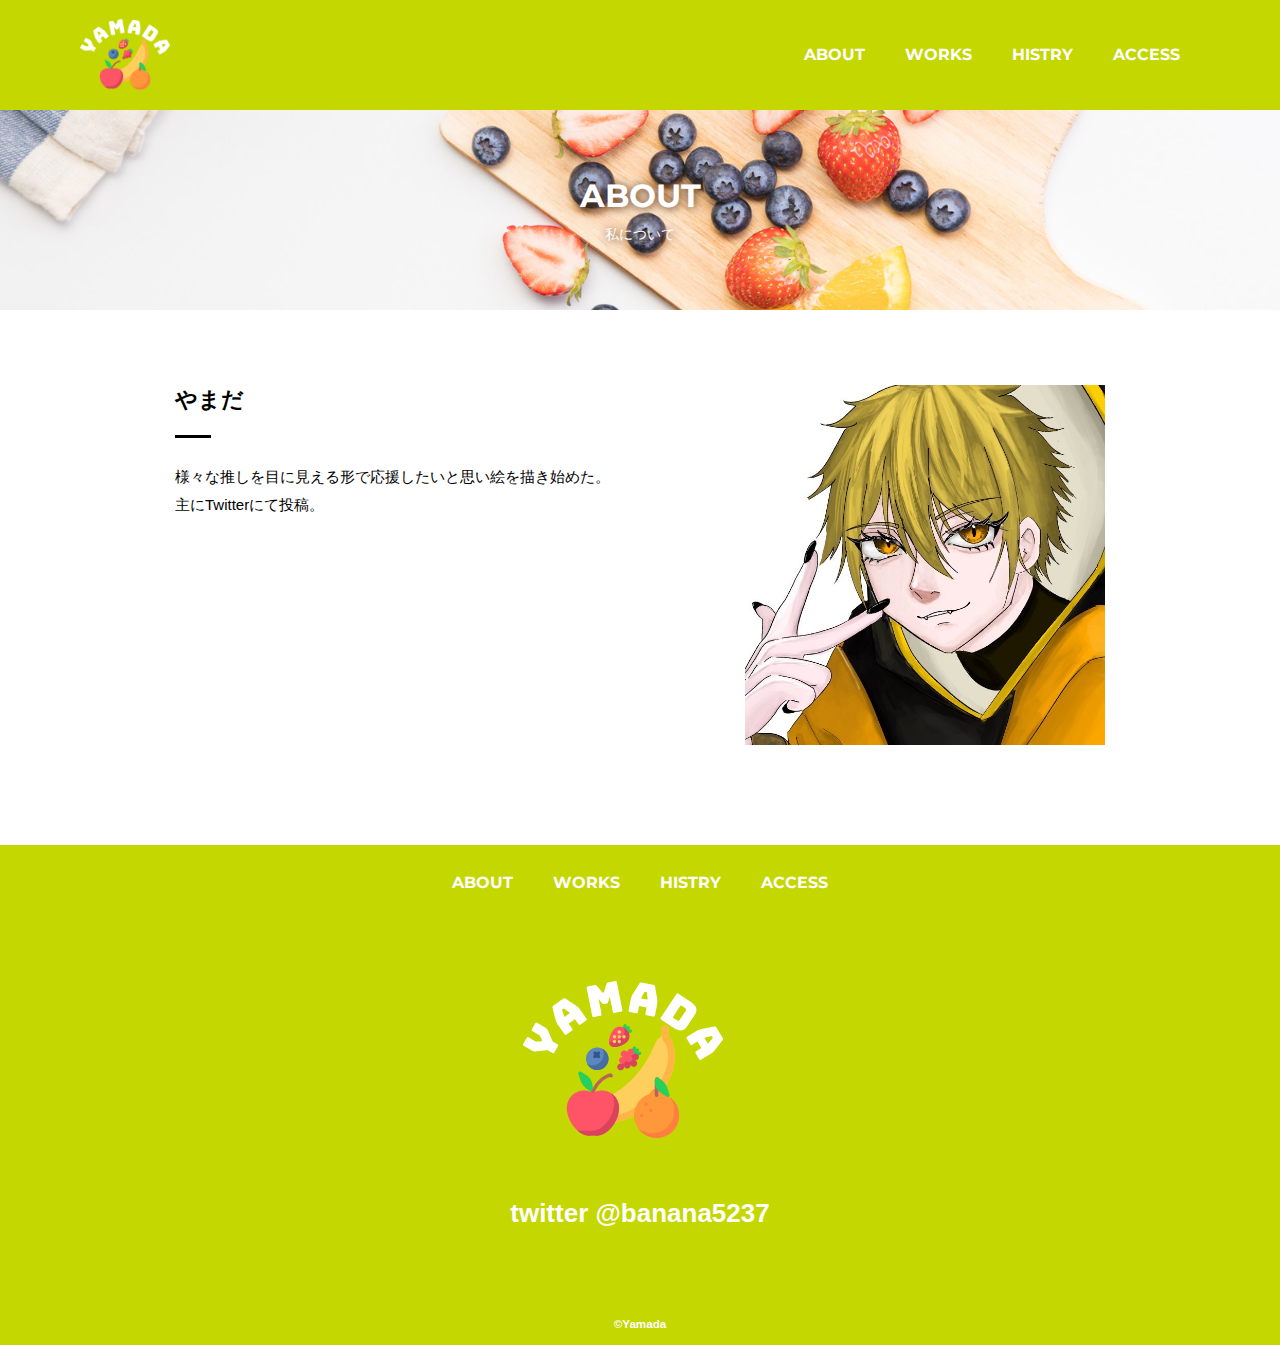
<file: about.html>
<!DOCTYPE html>
<html>

<head>
    <meta charset="UTF-8">
    <title>about</title>
    <meta name="description" content="ページの概要文を記載します">
    <meta name="viewport" content="width = device-width">
    <script src="./js/toggle-menu.js"></script>
    <link href="./css/common.css" rel="stylesheet">
    <link href="./css/about.css" rel="stylesheet">
    <link rel="preconnect" href="https://fonts.googleapis.com">
    <link rel="preconnect" href="https://fonts.gstatic.com" crossorigin>
    <link href="https://fonts.googleapis.com/css2?family=Montserrat:wght@700&display=swap" rel="stylesheet">
</head>

<body>
    <header class="header">
        <div class="header-inner">
            <a class="header-logo" href="./index.html">
                <img src="./img/common/logo.png" alt="LOGO">
            </a>
            <button class="toggle-menu-button"></button>
            <div class="header-site-menu">
                <nav class="site-menu">
                    <ul>
                        <li><a href="about.html">ABOUT</a></li>
                        <li><a href="works.html">WORKS</a></li>
                        <li><a href="histry.html">HISTRY</a></li>
                        <li><a href="access.html">ACCESS</a></li>
                    </ul>
                </nav>
            </div>
        </div>
    </header>
    <main class="main">
        <div class="title">
            <h1>ABOUT</h1>
            <p>私について</p>
        </div>
        <div class="introduction">
            <div class="introduction-text">
                <h2>やまだ</h2>
                <p>様々な推しを目に見える形で応援したいと思い絵を描き始めた。<br>
                主にTwitterにて投稿。</p>
            </div>
            <img src="./img/about/dairi.jpg" >
        </div>
        <!-- <div class="introduction reverse">
            <div class="introduction-text">
                <h2>やまだ</h2>
                <p>様々な推しを目に見える形で応援したいと思い絵を描き始めた。<br>
                主にTwitterにて投稿。</p>
            </div>
            <img src="./img/about/dairi.jpg" >
        </div> -->
    </main>
    <footer class="footer">
        <nav class="site-menu">
            <ul>
                <li><a href="about.html">ABOUT</a></li>
                <li><a href="works.html">WORKS</a></li>
                <li><a href="histry.html">HISTRY</a></li>
                <li><a href="access.html">ACCESS</a></li>
            </ul>
        </nav>
        <a class="footer-logo" href="./index.html">
            <img src="./img/common/logo.png" alt="LOGO">
        </a>
        <!-- <p class="footer-mail">E-mail h.nakashima5237@gmail.com</p> -->
        <p class="footer-twitter">twitter @banana5237</p>
        <p class="copyright"><small>&copy;Yamada</small></p>
    </footer>
</body>

</html>
</file>
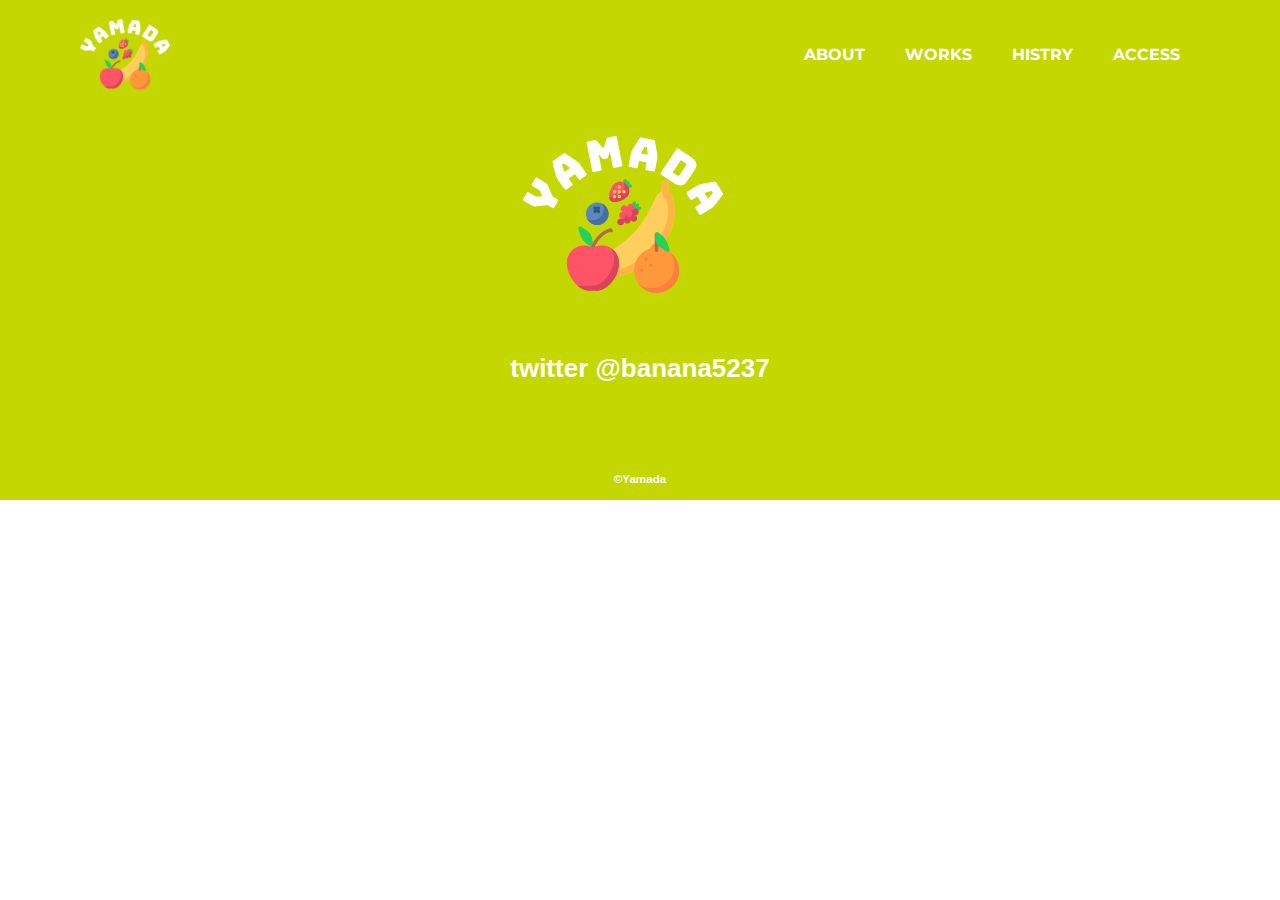
<file: access.html>
<!DOCTYPE html>
<html>

<head>
    <meta charset="UTF-8">
    <title>Hikari's site</title>
    <meta name="description" content="ページの概要文を記載します">
    <meta name="viewport" content="width = device-width">
    <script src="./js/toggle-menu.js"></script>
    <link href="./css/common.css" rel="stylesheet">
    <link rel="preconnect" href="https://fonts.googleapis.com">
    <link rel="preconnect" href="https://fonts.gstatic.com" crossorigin>
    <link href="https://fonts.googleapis.com/css2?family=Montserrat:wght@700&display=swap" rel="stylesheet">
</head>

<body>
    <header class="header">
        <div class="header-inner">
            <a class="header-logo" href="./index.html">
                <img src="./img/common/logo.png" alt="LOGO">
            </a>
            <button class="toggle-menu-button"></button>
            <div class="header-site-menu">
                <nav class="site-menu">
                    <ul>
                        <li><a href="about.html">ABOUT</a></li>
                        <li><a href="works.html">WORKS</a></li>
                        <li><a href="histry.html">HISTRY</a></li>
                        <li><a href="access.html">ACCESS</a></li>
                    </ul>
                </nav>
            </div>
        </div>
    </header>
    <main class="main"></main>
    <footer class="footer">
        <nav class="site-menu">
            <ul>
                <li><a href="about.html">ABOUT</a></li>
                <li><a href="works.html">WORKS</a></li>
                <li><a href="histry.html">HISTRY</a></li>
                <li><a href="access.html">ACCESS</a></li>
            </ul>
        </nav>
        <a class="footer-logo" href="./index.html">
            <img src="./img/common/logo.png" alt="LOGO">
        </a>
        <!-- <p class="footer-mail">E-mail h.nakashima5237@gmail.com</p> -->
        <p class="footer-twitter">twitter @banana5237</p>
        <p class="copyright"><small>&copy;Yamada</small></p>
    </footer>
</body>

</html>
</file>
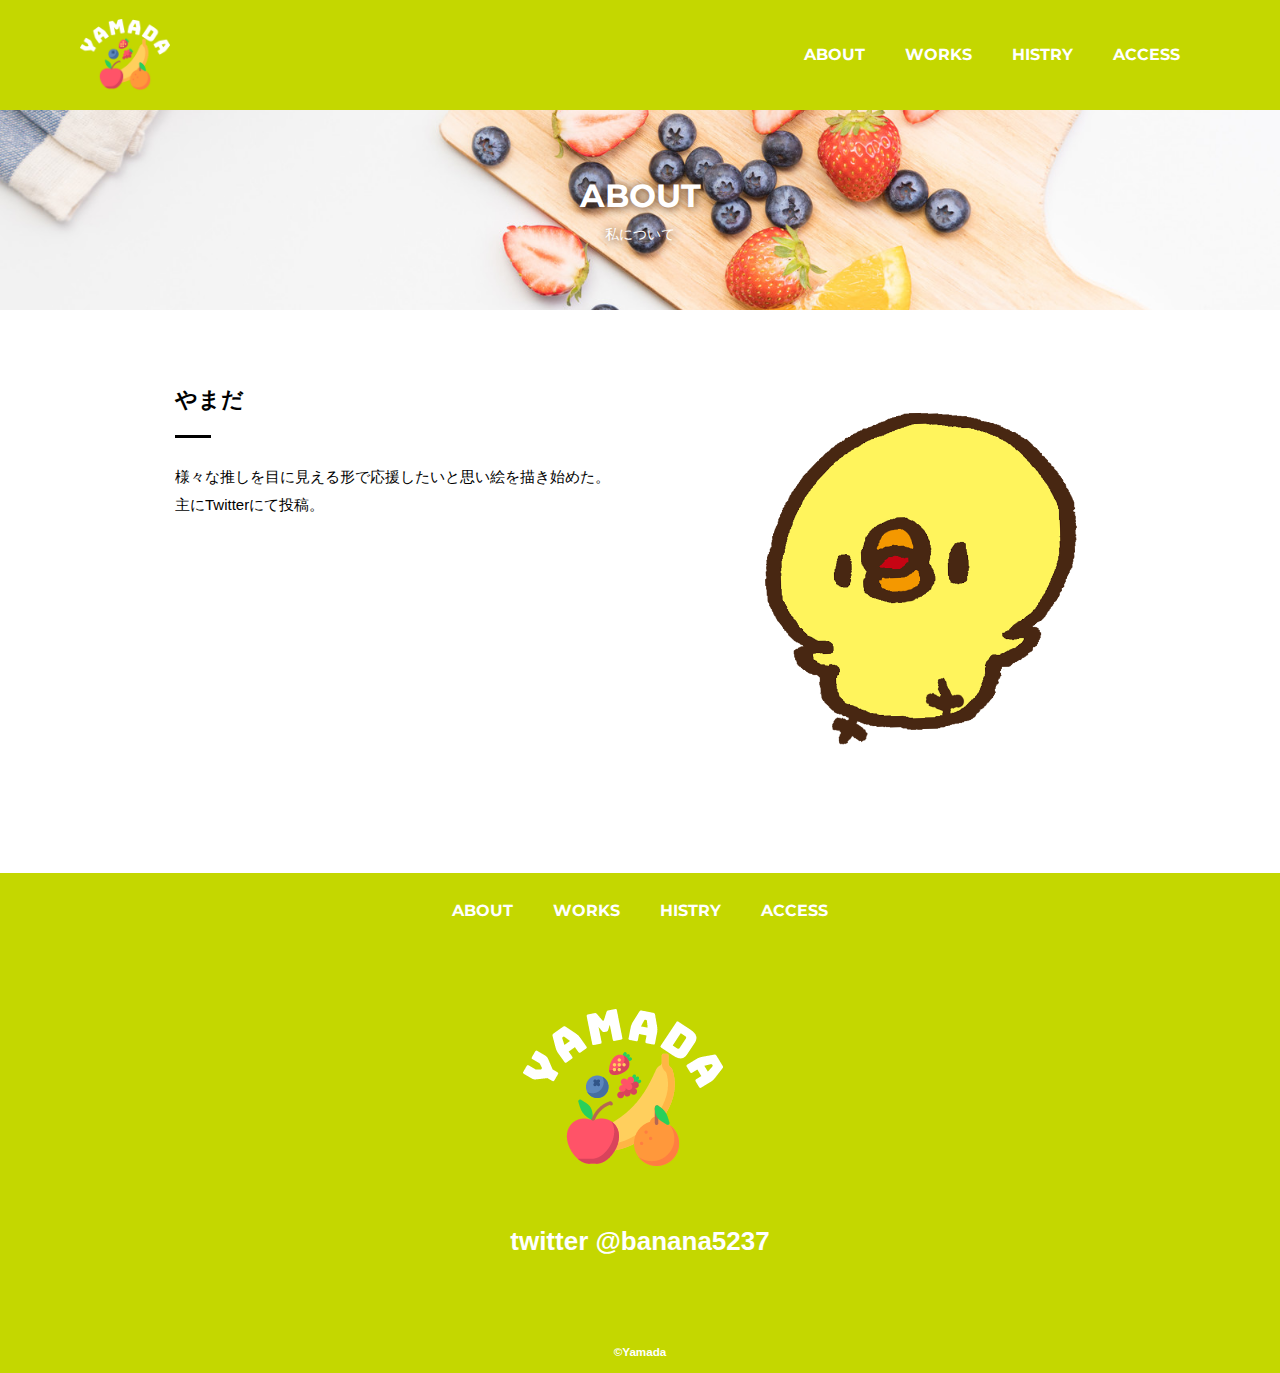
<file: src/about.html>
<!DOCTYPE html>
<html>

<head>
    <meta charset="UTF-8">
    <title>about</title>
    <meta name="description" content="ページの概要文を記載します">
    <meta name="viewport" content="width = device-width">
    <script src="./js/toggle-menu.js"></script>
    <link href="./css/common.css" rel="stylesheet">
    <link href="./css/about.css" rel="stylesheet">
    <link rel="preconnect" href="https://fonts.googleapis.com">
    <link rel="preconnect" href="https://fonts.gstatic.com" crossorigin>
    <link href="https://fonts.googleapis.com/css2?family=Montserrat:wght@700&display=swap" rel="stylesheet">
</head>

<body>
    <header class="header">
        <div class="header-inner">
            <a class="header-logo" href="./index.html">
                <img src="./img/common/logo.png" alt="LOGO">
            </a>
            <button class="toggle-menu-button"></button>
            <div class="header-site-menu">
                <nav class="site-menu">
                    <ul>
                        <li><a href="about.html">ABOUT</a></li>
                        <li><a href="works.html">WORKS</a></li>
                        <li><a href="histry.html">HISTRY</a></li>
                        <li><a href="access.html">ACCESS</a></li>
                    </ul>
                </nav>
            </div>
        </div>
    </header>
    <main class="main">
        <div class="title">
            <h1>ABOUT</h1>
            <p>私について</p>
        </div>
        <div class="introduction">
            <div class="introduction-text">
                <h2>やまだ</h2>
                <p>様々な推しを目に見える形で応援したいと思い絵を描き始めた。<br>
                主にTwitterにて投稿。</p>
            </div>
            <img src="./img/about/piyopiyo.gif" >
        </div>
        <!-- <div class="introduction reverse">
            <div class="introduction-text">
                <h2>やまだ</h2>
                <p>様々な推しを目に見える形で応援したいと思い絵を描き始めた。<br>
                主にTwitterにて投稿。</p>
            </div>
            <img src="./img/about/piyopiyo.gif" >
        </div> -->
    </main>
    <footer class="footer">
        <nav class="site-menu">
            <ul>
                <li><a href="about.html">ABOUT</a></li>
                <li><a href="works.html">WORKS</a></li>
                <li><a href="histry.html">HISTRY</a></li>
                <li><a href="access.html">ACCESS</a></li>
            </ul>
        </nav>
        <a class="footer-logo" href="./index.html">
            <img src="./img/common/logo.png" alt="LOGO">
        </a>
        <!-- <p class="footer-mail">E-mail h.nakashima5237@gmail.com</p> -->
        <p class="footer-twitter">twitter @banana5237</p>
        <p class="copyright"><small>&copy;Yamada</small></p>
    </footer>
</body>

</html>
</file>
<file: css/common.css>
@charset "utf-8";

*,
::before,
::after{
  padding: 0;
  margin: 0;
  box-sizing: border-box;
}

ul,
ol{
  list-style: none;
}

a{
  color: inherit;
  text-decoration: none;
}

body{
  font-family: sans-serif;
  font-size: 16px;
  color: #000000;
  line-height: 1;
  background-color: #ffffff;
}

.header{
  background-color: #c4d700;
  position: fixed;
  color: #ffffff;
  width: 100vw;
}

img{
  max-width: 100%;
}

.header-inner{
  max-width: 1200px;
  height: 110px;
  margin-left: auto;
  margin-right: auto;
  padding-left: 40px;
  padding-right: 40px;
  display: flex;
  justify-content: space-between;
  align-items: center;
}

.toggle-menu-button{
  display: none;
}

.header-logo{
  margin-top: 20px;
  display: block;
  width: 90px;
}

.site-menu ul{
  display: flex;
}

.site-menu li{
  margin-left: 20px;
  margin-right: 20px;
}

.site-menu ul li a{
  font-family: 'Montserrat', sans-serif;
  font-weight: bold;
}

.footer{
  color: #ffffff;
  background-color:#c4d700;
  padding-top: 30px;
  padding-bottom: 15px;
  display: flex;
  flex-direction: column;
  align-items: center;
}

.footer-logo{
  display: block;
  width: 235px;
  margin-top: 90px;
}

.footer-mail{
  font-size: 26px;
  font-weight: bold;
  margin-top: 16px;
}

.footer-twitter{
  font-size: 26px;
  font-weight: bold;
  margin-top: 16px;
}

.copyright{
  font-size: 14px;
  font-weight: bold;
  margin-top: 90px;
}

@media (max-width: 800px){
  .site-menu ul{
    display: block;
    text-align: center;
  }

  .site-menu li{
    margin-top: 20px;
  }

  .header{
    position: fixed;
    top: 0;
    left: 0;
    right: 0;
    background-color: #c4d700;
    height: 50px;
    z-index: 10;
    box-shadow: 0 3px 6px rgba(0, 0, 0, 0.1);
  }

  .header-inner{
    padding-left: 20px;
    padding-right: 20px;
    height: 100%;
    position: relative;
  }

  .header-logo{
    width: 40px;
    margin-top: 10px;
  }

  .header-site-menu{
    position: absolute;
    top: 100%;
    left: 0;
    right: 0;
    color: #ffffff;
    background-color: #c4d700;
    padding-top: 30px;
    padding-bottom: 50px;
    display: none;
  }

  .header-site-menu.is-show{
    display: block;
  }

  .toggle-menu-button{
    display: block;
    width: 44px;
    height: 34px;
    background-image: url(../img/common/bars_24.png);
    background-size: 70%;
    background-position: center;
    background-repeat: no-repeat;
    background-color: transparent;
    border: none;
    border-radius: 0;
    outline: none;
  }

  .main{
    padding-top: 50px;
  }

  .footer-logo{
    margin-top: 60px;

  }

  .footer-mail{
    font-size: 20px;
  }

  .copyright{
    margin-top: 50px;
  }
}
</file>
<file: css/about.css>
@charset "utf-8";

.title{
  padding-top: 110px;
  height: 310px;
  background-image: url(../img/about/fruit1748_TP_V.jpg);
  background-repeat: no-repeat;
  background-position: center;
  background-size: cover;
  display: flex;
  flex-direction: column;
  justify-content: center;
  align-items: center;
  color: #ffffff;
  text-shadow: 1px 1px 10px #4b2c14;
}

.title h1{
  font-family: 'Montserrat', sans-serif;
  font-size: 32px;
  font-weight: bold;
}

.title p{
  font-size: 14px;
  margin-top: 15px;
}

.introduction{
  display: flex;
  justify-content: space-between;
  width: 930px;
  max-width: 90%;
  margin-top: 75px;
  margin-left: auto;
  margin-right: auto; 
  align-items: flex-start;
}

.introduction img{
  width: 360px;
}

.introduction-text{
  max-width: 500px;
  margin-right: 40px;
}

.reverse{
  flex-direction: row-reverse;
}

.reverse .introduction-text{
  margin-left: 40px;
  margin-right: 0;
}

.introduction-text h2{
  font-size: 22px;
  font-weight: bold;
  line-height: 30px;
}

.introduction-text h2::after{
  content: '';
  display: block;
  width: 36px;
  height: 3px;
  background-color: #000000;
  margin-top: 20px;
}

.introduction-text p{
  font-size: 15px;
  line-height: 28px;
  margin-top: 25px;
}

.footer{
  margin-top: 100px;
}

@media (max-width: 800px){
  .title{
    padding-top: 0;
  }
  
  .introduction{
    display: block;
    width: 500px;
    margin-top: 45px;
  }

  .introduction-text{
    margin-right: 0;
  }

  .reverse .introduction-text{
    margin-left: 0;
  }

  .introduction img{
    width: 100%;
    height: auto;
    margin-top: 25px;
  }
}
</file>
<file: src/css/common.css>
@charset "utf-8";

*,
::before,
::after{
  padding: 0;
  margin: 0;
  box-sizing: border-box;
}

ul,
ol{
  list-style: none;
}

a{
  color: inherit;
  text-decoration: none;
}

body{
  font-family: sans-serif;
  font-size: 16px;
  color: #000000;
  line-height: 1;
  background-color: #ffffff;
}

.header{
  background-color: #c4d700;
  position: fixed;
  color: #ffffff;
  width: 100vw;
}

img{
  max-width: 100%;
}

.header-inner{
  max-width: 1200px;
  height: 110px;
  margin-left: auto;
  margin-right: auto;
  padding-left: 40px;
  padding-right: 40px;
  display: flex;
  justify-content: space-between;
  align-items: center;
}

.toggle-menu-button{
  display: none;
}

.header-logo{
  margin-top: 20px;
  display: block;
  width: 90px;
}

.site-menu ul{
  display: flex;
}

.site-menu li{
  margin-left: 20px;
  margin-right: 20px;
}

.site-menu ul li a{
  font-family: 'Montserrat', sans-serif;
  font-weight: bold;
}

.footer{
  color: #ffffff;
  background-color:#c4d700;
  padding-top: 30px;
  padding-bottom: 15px;
  display: flex;
  flex-direction: column;
  align-items: center;
}

.footer-logo{
  display: block;
  width: 235px;
  margin-top: 90px;
}

.footer-mail{
  font-size: 26px;
  font-weight: bold;
  margin-top: 16px;
}

.footer-twitter{
  font-size: 26px;
  font-weight: bold;
  margin-top: 16px;
}

.copyright{
  font-size: 14px;
  font-weight: bold;
  margin-top: 90px;
}

@media (max-width: 800px){
  .site-menu ul{
    display: block;
    text-align: center;
  }

  .site-menu li{
    margin-top: 20px;
  }

  .header{
    position: fixed;
    top: 0;
    left: 0;
    right: 0;
    background-color: #c4d700;
    height: 50px;
    z-index: 10;
    box-shadow: 0 3px 6px rgba(0, 0, 0, 0.1);
  }

  .header-inner{
    padding-left: 20px;
    padding-right: 20px;
    height: 100%;
    position: relative;
  }

  .header-logo{
    width: 40px;
    margin-top: 10px;
  }

  .header-site-menu{
    position: absolute;
    top: 100%;
    left: 0;
    right: 0;
    color: #ffffff;
    background-color: #c4d700;
    padding-top: 30px;
    padding-bottom: 50px;
    display: none;
  }

  .header-site-menu.is-show{
    display: block;
  }

  .toggle-menu-button{
    display: block;
    width: 44px;
    height: 34px;
    background-image: url(../img/common/bars_24.png);
    background-size: 70%;
    background-position: center;
    background-repeat: no-repeat;
    background-color: transparent;
    border: none;
    border-radius: 0;
    outline: none;
  }

  .main{
    padding-top: 50px;
  }

  .footer-logo{
    margin-top: 60px;

  }

  .footer-mail{
    font-size: 20px;
  }

  .copyright{
    margin-top: 50px;
  }
}
</file>
<file: src/css/about.css>
@charset "utf-8";

.title{
  padding-top: 110px;
  height: 310px;
  background-image: url(../img/about/fruit1748_TP_V.jpg);
  background-repeat: no-repeat;
  background-position: center;
  background-size: cover;
  display: flex;
  flex-direction: column;
  justify-content: center;
  align-items: center;
  color: #ffffff;
  text-shadow: 1px 1px 10px #4b2c14;
}

.title h1{
  font-family: 'Montserrat', sans-serif;
  font-size: 32px;
  font-weight: bold;
}

.title p{
  font-size: 14px;
  margin-top: 15px;
}

.introduction{
  display: flex;
  justify-content: space-between;
  width: 930px;
  max-width: 90%;
  margin-top: 75px;
  margin-left: auto;
  margin-right: auto; 
  align-items: flex-start;
}

.introduction img{
  width: 360px;
}

.introduction-text{
  max-width: 500px;
  margin-right: 40px;
}

.reverse{
  flex-direction: row-reverse;
}

.reverse .introduction-text{
  margin-left: 40px;
  margin-right: 0;
}

.introduction-text h2{
  font-size: 22px;
  font-weight: bold;
  line-height: 30px;
}

.introduction-text h2::after{
  content: '';
  display: block;
  width: 36px;
  height: 3px;
  background-color: #000000;
  margin-top: 20px;
}

.introduction-text p{
  font-size: 15px;
  line-height: 28px;
  margin-top: 25px;
}

.footer{
  margin-top: 100px;
}

@media (max-width: 800px){
  .title{
    padding-top: 0;
  }
  
  .introduction{
    display: block;
    width: 500px;
    margin-top: 45px;
  }

  .introduction-text{
    margin-right: 0;
  }

  .reverse .introduction-text{
    margin-left: 0;
  }

  .introduction img{
    width: 100%;
    height: auto;
    margin-top: 25px;
  }
}
</file>
